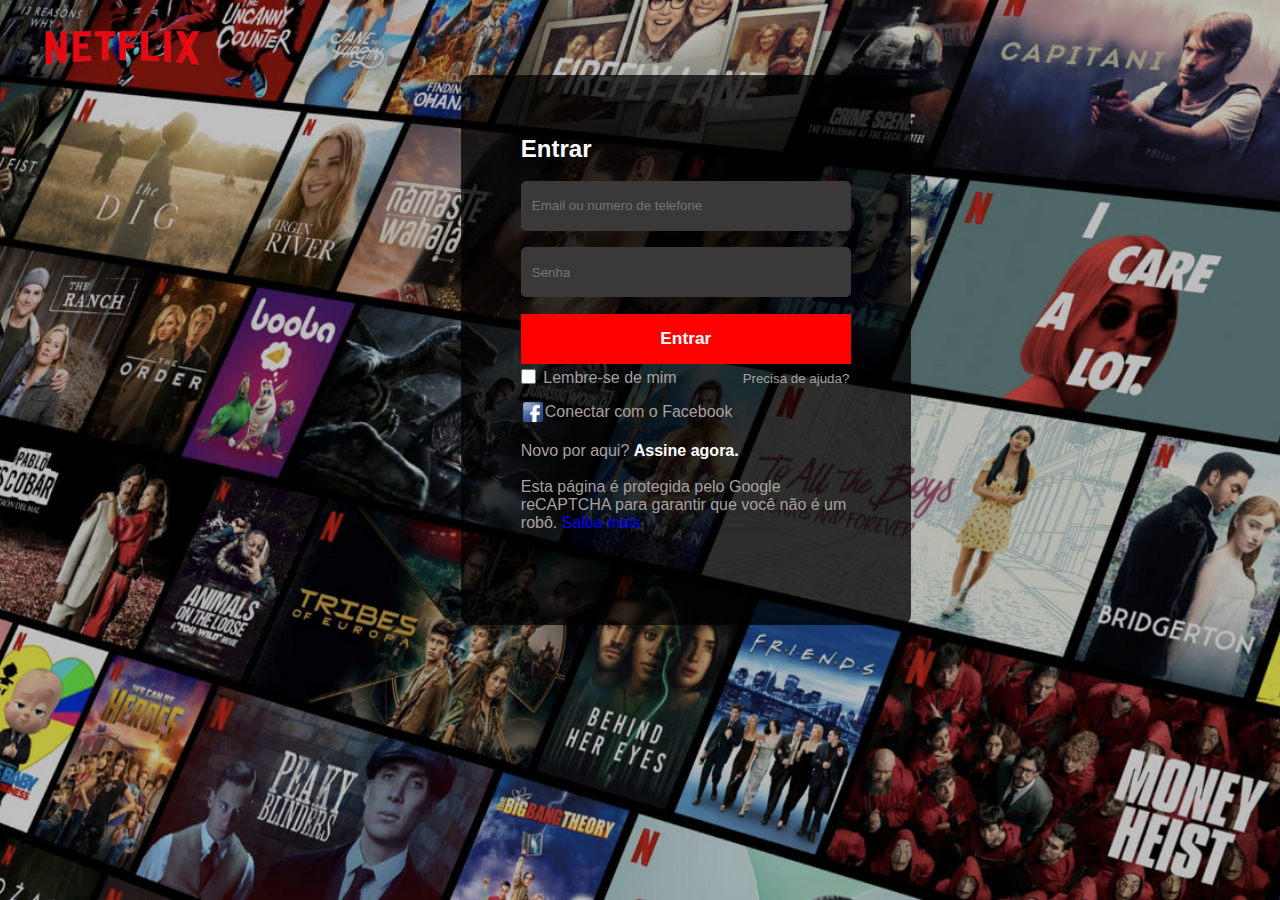
<file: index.html>
<!DOCTYPE html>
<html lang="pt-br">
<head>
    <meta charset="UTF-8">
    <meta http-equiv="X-UA-Compatible" content="IE=edge">
    <meta name="viewport" content="width=device-width, initial-scale=1.0">
    <link rel="shortcut icon" href="imagem/logo2.png" type="image/x-icon">
    <title>Netflix</title>
    <link rel="stylesheet" href="style.css">
</head>
<body>
    <header>
        <img src="imagem/logot.png" alt="">
    </header>
   
    <form>
        <div class="login">
            <h2>Entrar</h2> <br>
            <input type="email" name="email" id="email"placeholder="Email ou numero de telefone" required> <br>
            <input type="password" name="senha" id="senha" placeholder="Senha" required><br>
            <button type="button" id="botão" onclick="entrar()">Entrar</button><br>
        <div class="suporte">
            <div class="remember">
                <input type="checkbox" name="check" id="check"> 
                <label style="margin-left: 3px;"for="check">Lembre-se de mim</label><a href="#" id="help">Precisa de ajuda?</a> <br>
                <div id="facebook"><span><img src="imagem/facebook1.png" alt=""><a href="#"></a>Conectar com o Facebook</span></div> <br>
                <p>Novo por aqui? <a id="assine" href="#">Assine agora.</a></p> <br>
                <p>Esta página é protegida pelo Google reCAPTCHA para garantir que você não é um robô. <a href="#">Saiba mais</a></p>
            </div>
        </div>
    </form>
    <script>
    function entrar(){
        window.location.href="concluida.html"
    }
    </script>
</body>
</html>
</file>
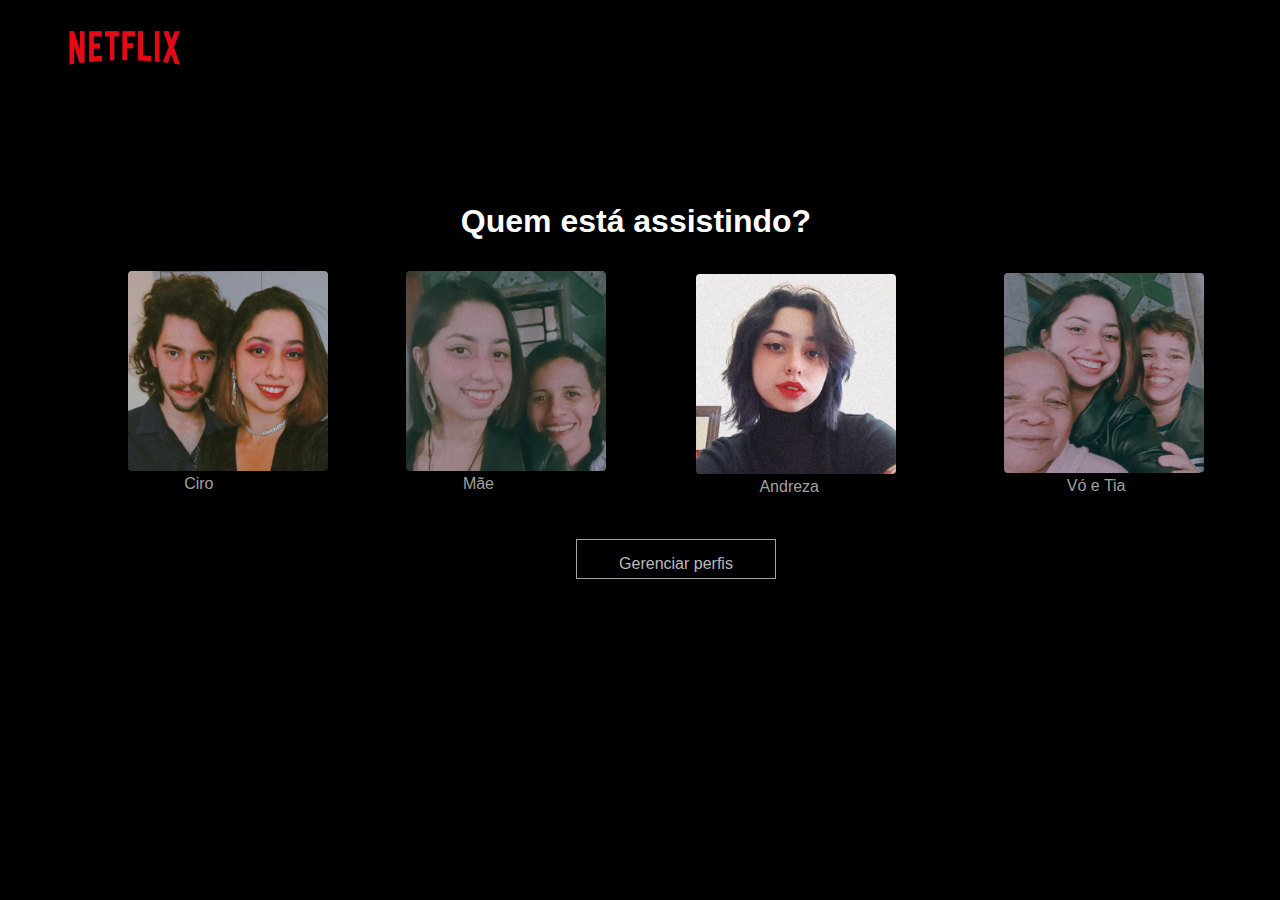
<file: concluida.html>
<!DOCTYPE html>
<html lang="en">
<head>
    <meta charset="UTF-8">
    <meta http-equiv="X-UA-Compatible" content="IE=edge">
    <meta name="viewport" content="width=device-width, initial-scale=1.0">
    <link rel="shortcut icon" href="imagem/logo2.png" type="image/x-icon">
    <title>Netflix</title>
    <link rel="stylesheet" href="concluido.css">
</head>
<body>
    <header>
        <img src="imagem/logot.png" alt="logo">
    </header>
    <h1>Quem está assistindo?</h1>
    <ul>
        <li>
            <img src="imagem/andreza01.png" alt="">
            <span>Ciro</span>
        </li>
        <li>
            <img src="imagem/andreza03.png" alt="">
            <span>Mãe</span>
        </li>
        <li>
            <img src="imagem/andreza04.png" alt="">
            <span>Andreza</span>
        </li>
        <li>
            <img src="imagem/andreza05.png" alt="">
            <span>Vó e Tia</span>
        </li>
    </ul>
    <br>
    <input type="button" value="Gerenciar perfis">    
</body>
</html>
</file>
<file: style.css>
*{
    margin: 0;
    padding: 0;
}
body{
    background-image: url('imagem/fundo.png');
    background-position: center;
    position: relative;
    background-repeat: no-repeat;
    background-attachment: fixed;
    background-size: cover;
}
header img{
    height: 45px;
    width: 167px;
    margin-top: 2%;
    margin-left: 3%;
}
.login h2{
    color: white;
    font-weight: bold;
    font-family:Arial, Helvetica, sans-serif ;
}


.login{
    padding: 60px;
    width: 450px;
    height: 550px;
    margin-left: 36%;
    background-color: rgb(0, 0, 0, 0.75);
    border-radius: 10px;
    box-sizing: border-box;
    font-size: 12pt;
    font-family:Arial, Helvetica, sans-serif ;
}

.login input{
    background: rgb(58, 56, 56);
    padding: 10px;
    margin-bottom: 5%;
    border-radius: 5px;
    box-sizing: border-box;
    height: 50px;
    width: 100%;
    border: 1px solid  rgb(58, 56, 56);
}

.login button{
   padding: 10px;
   height: 50px;
   width: 100%;
   background: red;
   font-size: 13pt;
   font-weight: bold;
   border: 1px solid red;
   color: white;
   font-family:Arial, Helvetica, sans-serif ;
}

.suporte {
    color: rgb(169, 160, 160);
    font-size: 12pt;
    margin-top: 5px;
    font-family:Arial, Helvetica, sans-serif ;
}
.suporte input {
    width: 15px;
    height: 15px;
}

#help{
margin-left: 20%;
color: rgb(169, 160, 160);
font-size: 10pt;
}

 span{
    display:flex;
    align-items: center;
}
#check{
    vertical-align: top;
    top: -1px;  
    font-family:Arial, Helvetica, sans-serif ;
}
#assine{
      font-weight: bold;
      color: white;
      font-size: 12pt;
}
a{
   text-decoration: none;
}

input:hover{
    background: rgb(153, 152, 152);
}
button:hover{
    background: darkred;
}
</file>
<file: concluido.css>
*{
    margin: 0;
    padding: 0;
}
body{
    background: black;
}

header img{
    height: 45px;
    width: 120px;
    margin-top: 2%;
    margin-left: 5%;
}
h1{
    color: white;
    margin-left: 36%;
    margin-top: 10%;
    font-family: Arial, Helvetica, sans-serif;
}
img{
    margin-left: 36%;
    margin-top: 8%;
}
ul{
    list-style: none;
    display: flex ;
    justify-content:space-evenly ;
    margin-top: 1%;
    margin-right: 5%;
    font-family: Arial, Helvetica, sans-serif;
}
ul img{
    border-radius: 4px;
    max-width: 100%;
    width: 200px;
    height: 200px;
    object-fit: fill;  
}

span{
    color: rgb(162, 160, 160);
    text-align: center;
    margin-left: 60%;
}
 input{
     color: rgb(189, 184, 184);
     background: black;
     border: 1px solid rgb(174, 158, 158);
     margin-left: 45%;
     text-align: center;
     padding: 15px;
     height: 40px;
     width: 200px;
     margin-top: 2%;
     font-family: Arial, Helvetica, sans-serif;
     font-size: 12pt;
 }
 ul img:hover{
     border: 2px solid white;
   
 }
 span:hover{
     color: white;
 }
 input:hover{
     background: rgba(140, 138, 138, 0.59);
     border: 2px solid rgb(182, 180, 180);
 }
</file>
